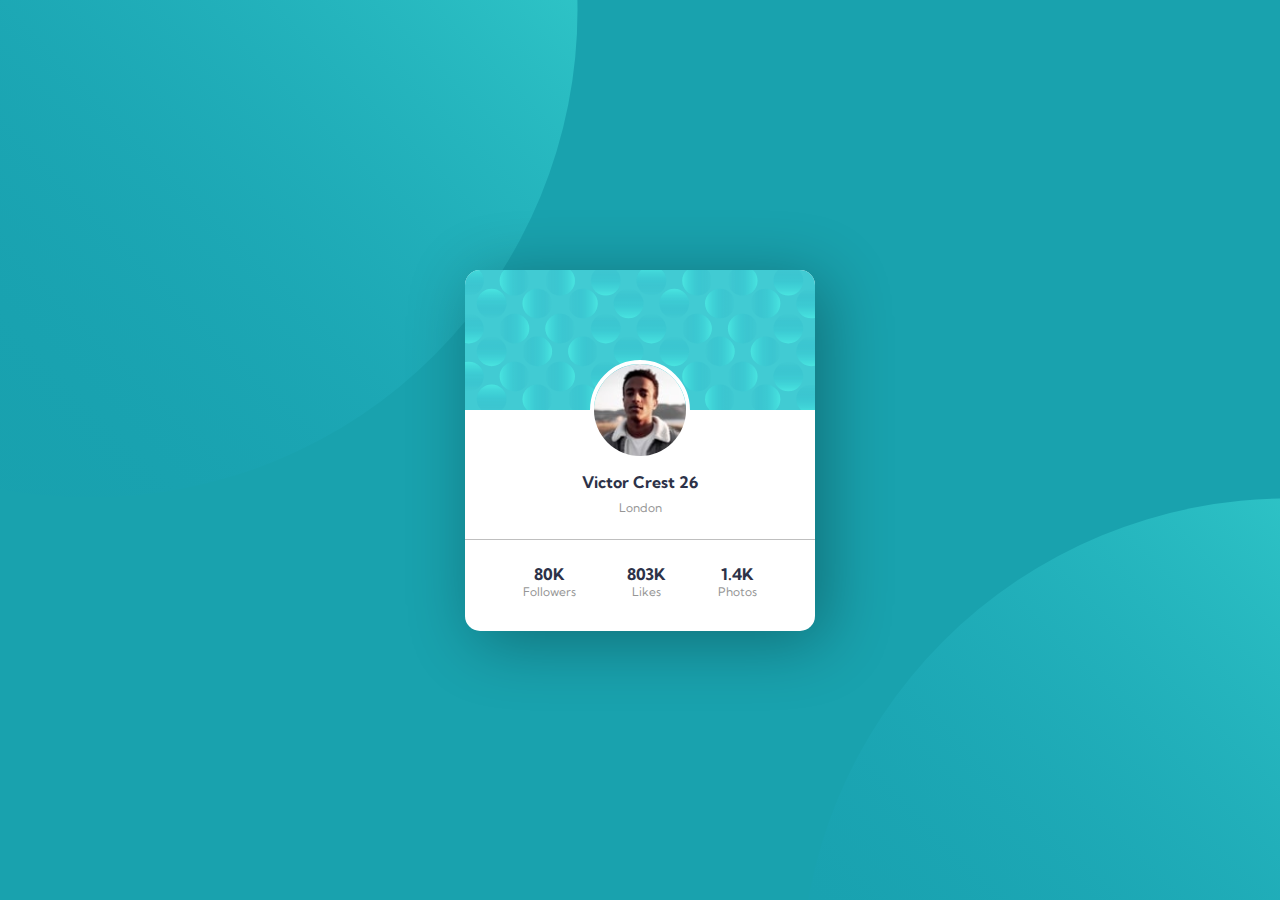
<file: index.html>
<!DOCTYPE html>
<html lang="en">
<head>
  <meta charset="UTF-8">
  <meta name="viewport" content="width=device-width, initial-scale=1.0"> <!-- displays site properly based on user's device -->
  <link rel="stylesheet" href="style.css">
  <link rel="icon" type="image/png" sizes="32x32" href="./images/favicon-32x32.png">
  
  <title>Frontend Mentor | Profile card component</title>

  <!-- Feel free to remove these styles or customise in your own stylesheet 👍 -->
  <style>
    .attribution { font-size: 11px; text-align: center; }
    .attribution a { color: hsl(228, 45%, 44%); }
  </style>
</head>
<body>
  <div class="container" role="main">
    <section aria-labelledby="profile-heading">

      <div class="top-background">
        <img src="images/bg-pattern-card.svg" alt="">
      </div>
      <div class="bottom-section">
        <img src="images/image-victor.jpg" alt="">
        <h3 class="profile-name">
          <span class="text-color1">Victor Crest</span> <span class="text-color2" id="number">26</span>
        </h3>
        <p class="text-color2">
          London
        </p>
        <div class="line"></div>
        <div class="victor-stat">
          <div class="followers">
            <h3 class="text-color1">80K</h3>
            <p class="text-color2">
              Followers
            </p>
          </div>
          <div class="likes">
            <h3 class="text-color1">
              803K
            </h3>
            <p class="text-color2">
              Likes
            </p>
          </div>
          <div class="photos">
            <h3 class="text-color1">
              1.4K
            </h3>
            <p class="text-color2">
              Photos
            </p>
          </div>
        </div>
      </div>
    </section>
  </div>

</body>
</html>
</file>
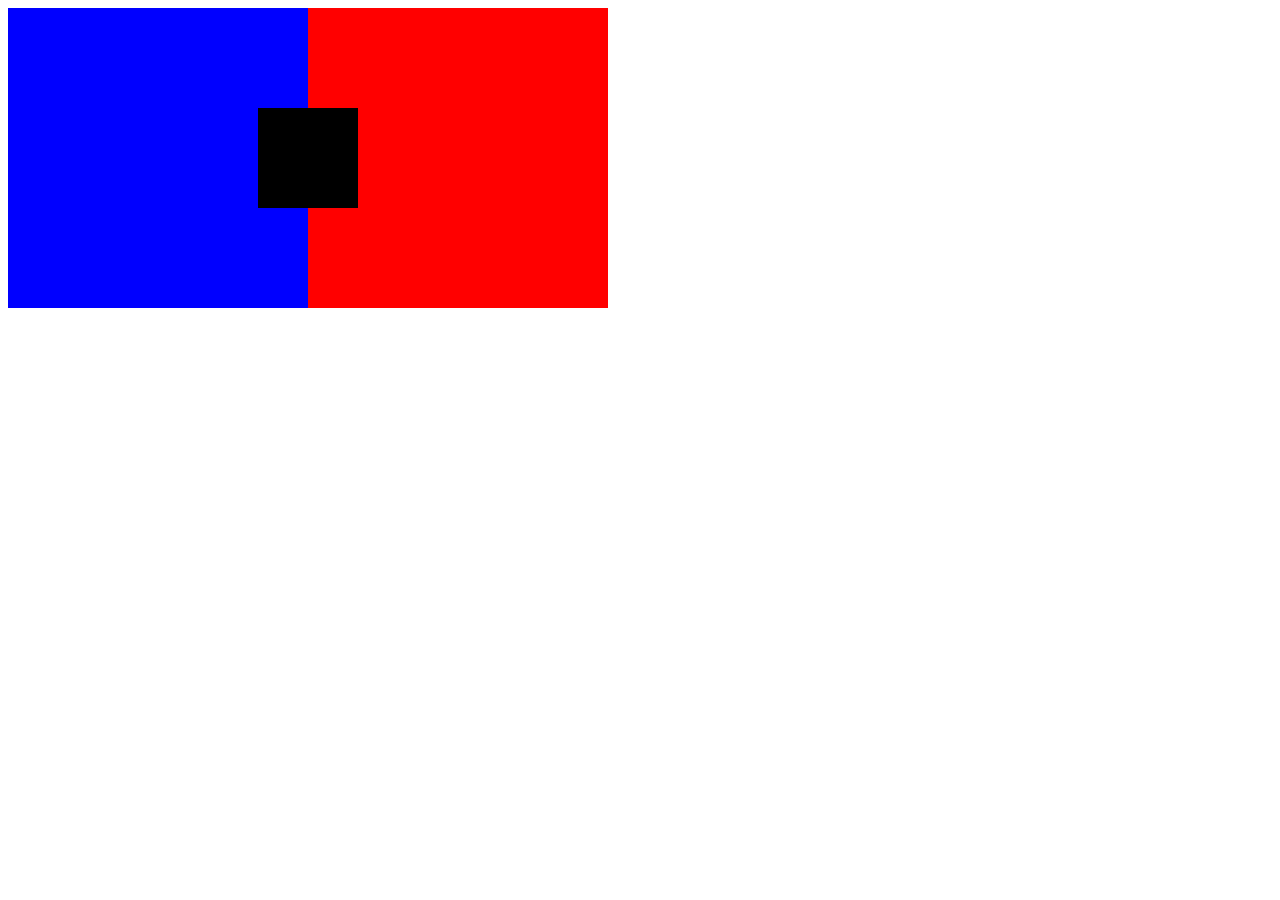
<file: text.html>
<!DOCTYPE html>
<html lang="en">
<head>
    <meta charset="UTF-8">
    <meta http-equiv="X-UA-Compatible" content="IE=edge">
    <meta name="viewport" content="width=device-width, initial-scale=1.0">
    <title>Document</title>
    <style>
        #container{
    width: 600px;
    float: left;
    padding: 0;
    margin: 0 auto;
    position:relative;
}

#leftSide{
    width: 300px;
    height: 300px;
    float:left;
    background-color: blue;
    
}

#rightSide{
    width: 300px;
    height: 300px;
    float:left;
    background-color: red;
}

#circle{
    width: 100px;
    height: 100px;
    background-color: black;
    position:absolute;
    left:0;
    top:0;
    bottom:0;
    right:0;
    margin:auto;
   
    
}
    </style>
</head>
<body>
    <div id="container">
        <div id="leftSide">
            <!-- 1. -->
        </div>
    
        <div id="rightSide">
            <!-- 2. -->
            <div id="circle">
                <!-- 3. Contains the image -->
            </div>
        </div>
    </div>
</body>
</html>
</file>
<file: style.css>
@import url('https://fonts.googleapis.com/css2?family=Kumbh+Sans:wght@400;700&display=swap');

*{
    box-sizing: border-box;
    margin: 0;
    padding: 0;
}
body{
    background: url('images/bg-pattern-top.svg') no-repeat top -30rem left -25rem, url('images/bg-pattern-top.svg') no-repeat bottom -36rem left 50rem, hsl(185, 75%, 39%) no-repeat;
    display: flex;
    align-items: center;
    justify-content: center;
    min-height: 100vh;
    font-family: 'Kumbh Sans', sans-serif;
}
.container{
    margin: 0 1.5rem;
    text-align: center;
    background-color: white;
    border-radius: 15px;
    overflow: hidden;
    box-shadow: 10px 10px 67px 0px rgba(0,0,0,0.32);

}
.bottom-section img{
    width: 100px;
    border-radius: 50%;
    border: 4px solid white;
    margin-top: -54px;
}
.line{
    margin-top: 1.5em;
    width: 100%;
    height: 1px;
    background-color: gray;
    opacity: 0.5;
}
.victor-stat{
    display:flex;
    justify-content: space-around;
    margin: 1.5rem 2rem 2rem 2rem;
}
.text-color2:not(#number){
    font-size: 0.75em;
    color: hsl(0, 0%, 59%);
}
h3{
    font-size: 16px;
    color: hsl(229, 23%, 23%);
    font-weight: bold;
}
.profile-name{
    margin: 0.5em;
}
</file>
